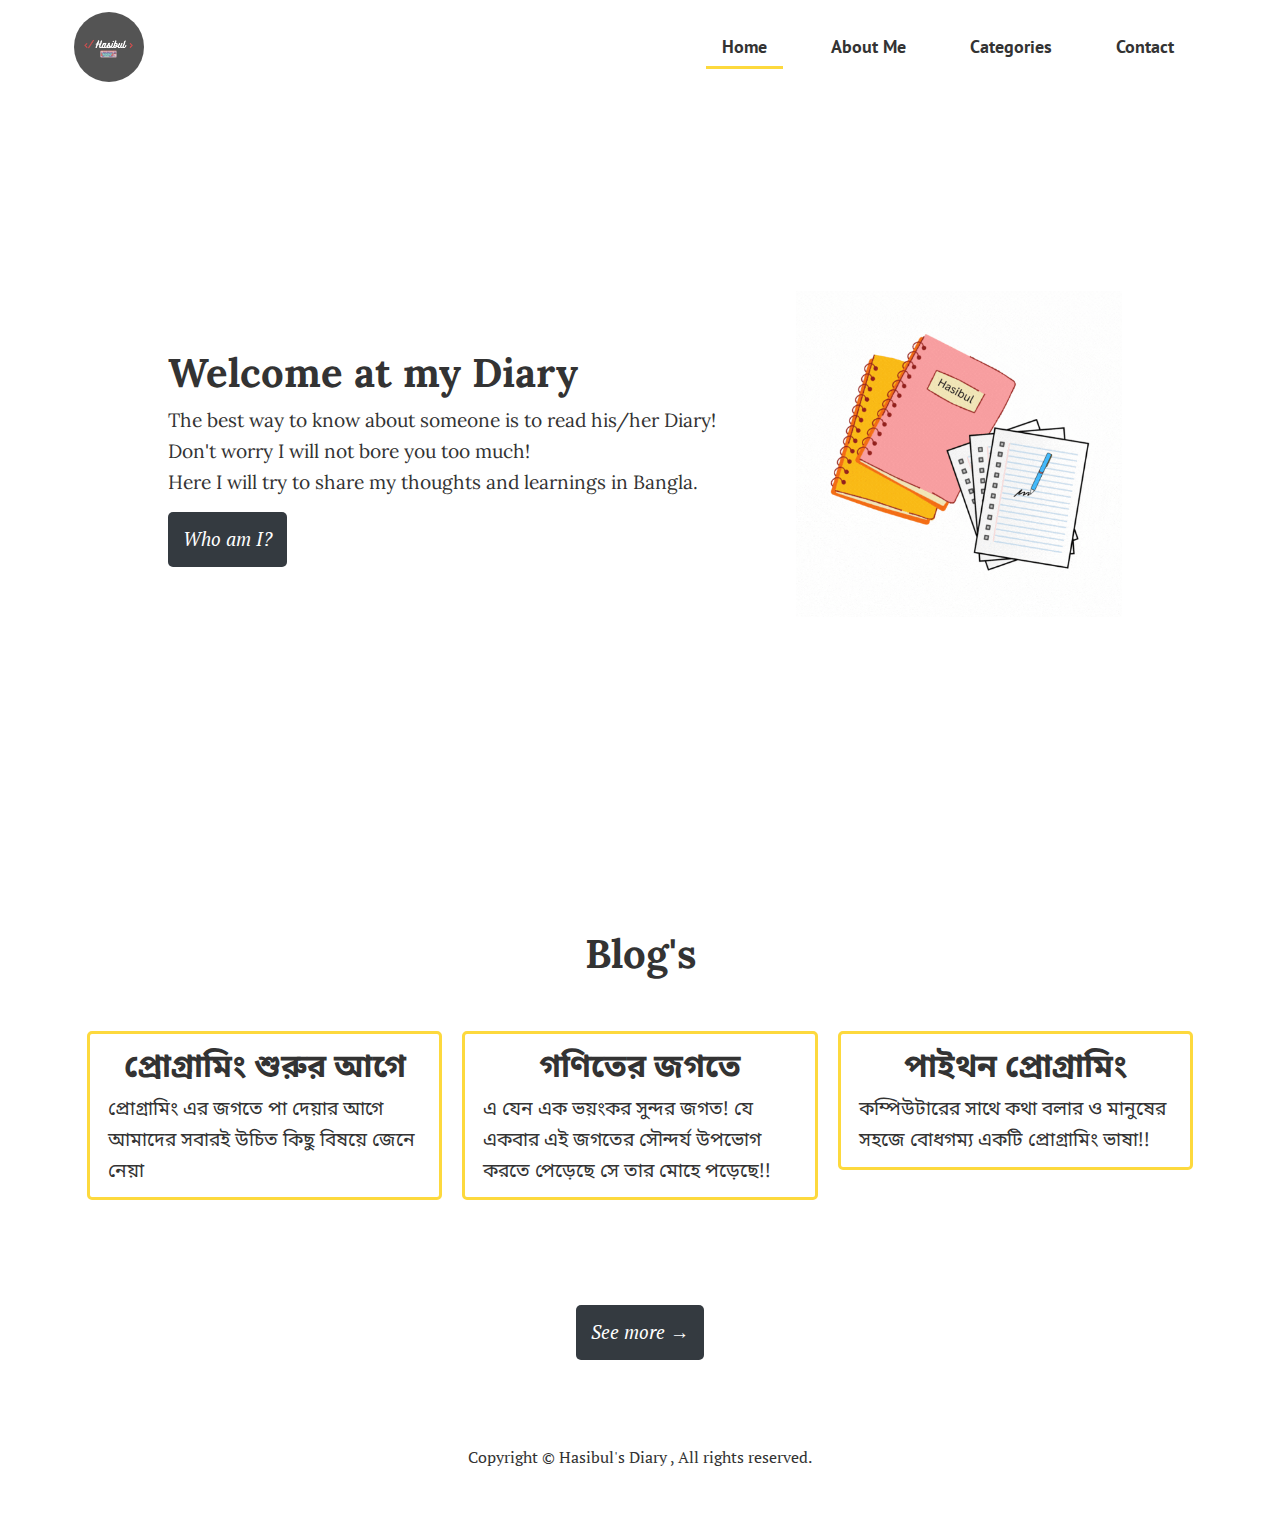
<file: index.html>
<html>
    <head>
        <meta charset="UTF-8">
        <meta http-equiv="X-UA-Compatible" content="IE=edge">
        <meta name="viewport" content="width=device-width, initial-scale=1.0">
        <title>Home | Hasibul's Diary</title>
        <link rel="shortcut icon" type="image" href="./img/general/home-fav-icon.png">
        <link rel="stylesheet" href="./css/general/style.css">
        <link rel="stylesheet" href="./css/general/navbar.css">
        <link rel="stylesheet" href="./css/general/home.css">
        <link rel="preconnect" href="https://fonts.googleapis.com">
        <link rel="preconnect" href="https://fonts.gstatic.com" crossorigin>
        <link href="https://fonts.googleapis.com/css2?family=PT+Sans:ital,wght@0,400;0,700;1,400;1,700&family=PT+Serif:ital,wght@0,400;0,700;1,400;1,700&display=swap" rel="stylesheet">
        <link href="https://fonts.googleapis.com/css2?family=Noto+Serif+Bengali:wght@300;400;500;700;800&display=swap" rel="stylesheet">
        <link href="https://fonts.googleapis.com/css2?family=Noto+Sans+Bengali:wght@300;400;700;800&display=swap" rel="stylesheet">
        <link href="https://fonts.googleapis.com/css2?family=Lora:ital,wght@1,400;1,600&display=swap" rel="stylesheet">
    </head>
    <body>
        <div class="wrapper">
            <header class="container san">
                <nav class="navbar">
                    <div class="home-logo">
                        <a href="./">
                            <img class="logo" src="./img/general/profile-logo.png" alt="Home logo">
                        </a>
                    </div>
                    <a href="#" class="navbar-toggle">
                        <span class="bar"></span>
                        <span class="bar"></span>
                        <span class="bar"></span>
                    </a>
                    <div class="navbar-links">
                        <ul>
                            <li class="nav-link">
                                <a class="hover active" href="./">Home</a>
                            </li>
                            <li class="nav-link">
                                <a class="hover" href="./about.html">About Me</a>
                            </li>
                            <li class="nav-link">
                                <a class="hover" href="./blogs/general/categories.html">Categories</a>
                            </li>
                            <li class="nav-link">
                                <a class="hover" href="./blogs/general/contact.html">Contact</a>
                            </li>
                        </ul>
                    </div>
                </nav>
            </header>
            <main class="container">
                <div class="hero-section">
                    <div class="block-1">
                        <h1 class="lora large">Welcome at my Diary</h1>
                        <p class="lora small">
                            The best way to know about someone is to read his/her Diary!
                            Don't worry I will not bore you too much!
                        </p>
                        <p class="lora small">Here I will try to share my thoughts and learnings in Bangla.</p>
                        <div class="button">
                            <a href="./about.html" class="serif small italic">Who am I?</a>
                        </div>
                    </div>
                    <div class="block-2">
                        <img class="diary-logo" src="./img/general/diary.gif" alt="My Diary Image">
                    </div>
                </div>
            </main>
            <section class="container center">
                <h2 class="lora large">Blog's</h2>
                <div class="categories">
                    <a href="./blogs/before-start/">
                        <div class="category-card">
                            <h1 class="san-bangla medium">প্রোগ্রামিং শুরুর আগে</h1>
                            <p class="san-bangla small">প্রোগ্রামিং এর জগতে পা দেয়ার আগে আমাদের সবারই উচিত কিছু বিষয়ে জেনে নেয়া</p>
                        </div>
                    </a>
                    <a href="./blogs/math/">
                        <div class="category-card">
                            <h1 class="san-bangla medium">গণিতের জগতে</h1>
                            <p class="san-bangla small">এ যেন এক ভয়ংকর সুন্দর জগত! যে একবার এই জগতের সৌন্দর্য উপভোগ করতে পেড়েছে সে তার মোহে পড়েছে!!</p>
                        </div>
                    </a>
                    <a href="">
                        <div class="category-card">
                            <h1 class="san-bangla medium">পাইথন প্রোগ্রামিং</h1>
                            <p class="san-bangla small">কম্পিউটারের সাথে কথা বলার ও মানুষের সহজে বোধগম্য একটি প্রোগ্রামিং ভাষা!!</p>
                        </div>
                    </a>
                </div>
                <div class="button">
                    <a href="./blogs/general/categories.html" class="serif small italic">See more &RightArrow;</a>
                </div>
                <div class="mb-4"></div>
            </section>
        </div>
        <footer class="footer serif">
            <p class="text-center">Copyright &copy; Hasibul's Diary , All rights reserved.</p>
        </footer>
        <script type="text/javascript" src="./js/app.js"></script>
    </body>
</html>
</file>
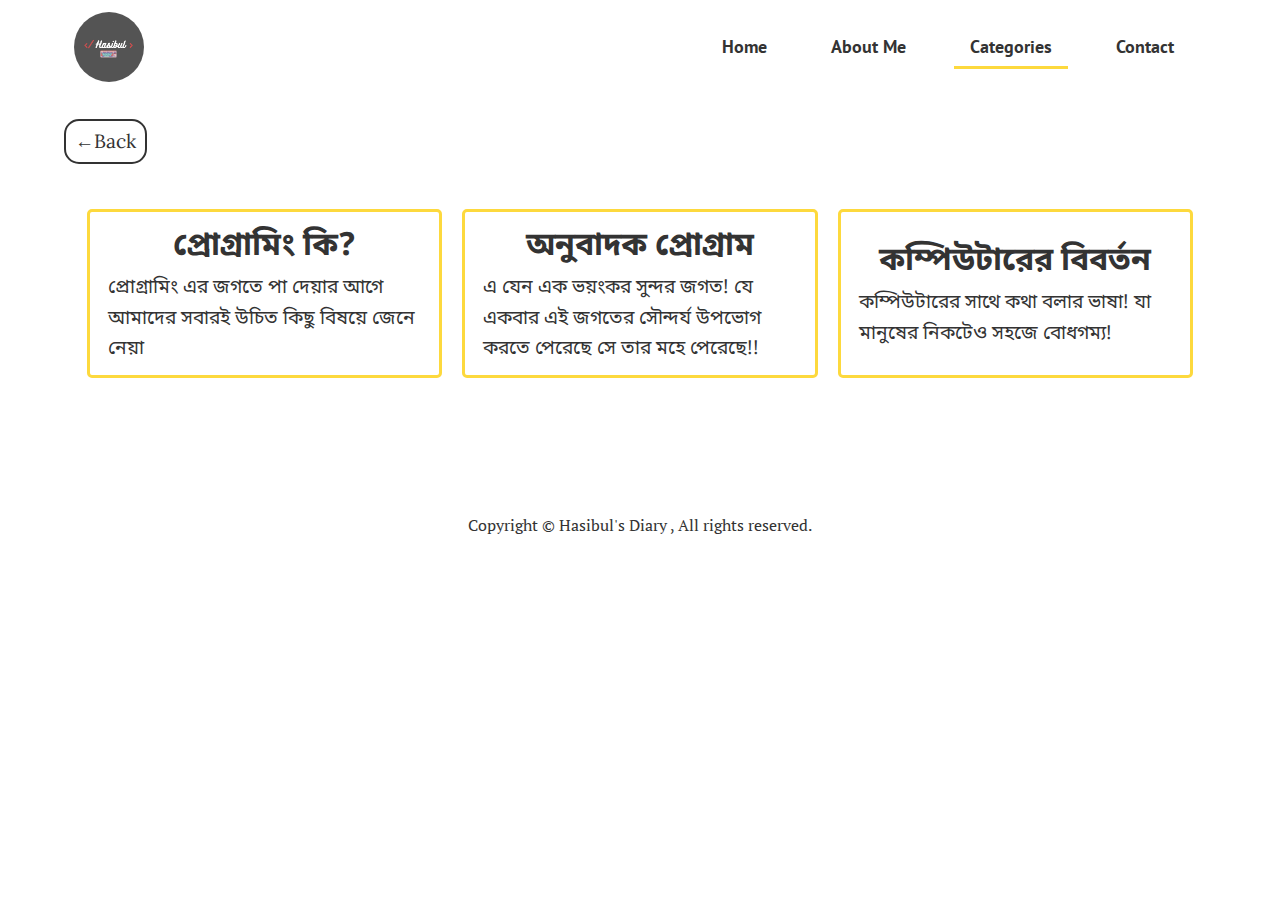
<file: blogs/before-start/index.html>
<html>
    <head>
        <meta charset="UTF-8">
        <meta http-equiv="X-UA-Compatible" content="IE=edge">
        <meta name="viewport" content="width=device-width, initial-scale=1.0">
        <title>Categories | Hasibul's Diary</title>
        <link rel="shortcut icon" type="image" href="../../img/general/home-fav-icon.png">
        <link rel="stylesheet" href="../../css/general/style.css">
        <link rel="stylesheet" href="../../css/general/navbar.css">
        <link rel="preconnect" href="https://fonts.googleapis.com">
        <link rel="preconnect" href="https://fonts.gstatic.com" crossorigin>
        <link href="https://fonts.googleapis.com/css2?family=PT+Sans:ital,wght@0,400;0,700;1,400;1,700&family=PT+Serif:ital,wght@0,400;0,700;1,400;1,700&display=swap" rel="stylesheet">
        <link href="https://fonts.googleapis.com/css2?family=Noto+Serif+Bengali:wght@300;400;500;700;800&display=swap" rel="stylesheet">
        <link href="https://fonts.googleapis.com/css2?family=Noto+Sans+Bengali:wght@300;400;700;800&display=swap" rel="stylesheet">
        <link href="https://fonts.googleapis.com/css2?family=Lora:ital,wght@1,400;1,600&display=swap" rel="stylesheet">
    </head>
    <body>
        <div class="wrapper">
            <header class="container san">
                <nav class="navbar">
                    <div class="home-logo">
                        <a href="../../">
                            <img class="logo" src="../../img/general/profile-logo.png" alt="Home logo">
                        </a>
                    </div>
                    <a href="#" class="navbar-toggle">
                        <span class="bar"></span>
                        <span class="bar"></span>
                        <span class="bar"></span>
                    </a>
                    <div class="navbar-links">
                        <ul>
                            <li class="nav-link">
                                <a class="hover" href="../../">Home</a>
                            </li>
                            <li class="nav-link">
                                <a class="hover" href="../../about.html">About Me</a>
                            </li>
                            <li class="nav-link">
                                <a class="hover active" href="../general/categories.html">Categories</a>
                            </li>
                            <li class="nav-link">
                                <a class="hover" href="../general/contact.html">Contact</a>
                            </li>
                        </ul>
                    </div>
                </nav>
            </header>
            <section class="container">
                <a href="../general/categories.html" class="small lora back">&leftarrow;Back</a>
                <div class="categories">
                    <div class="category-card">
                        <h1 class="san-bangla medium">প্রোগ্রামিং কি?</h1>
                        <p class="san-bangla small">প্রোগ্রামিং এর জগতে পা দেয়ার আগে আমাদের সবারই উচিত কিছু বিষয়ে জেনে নেয়া</p>
                    </div>
                    <div class="category-card">
                        <h1 class="san-bangla medium">অনুবাদক প্রোগ্রাম</h1>
                        <p class="san-bangla small">এ যেন এক ভয়ংকর সুন্দর জগত! যে একবার এই জগতের সৌন্দর্য উপভোগ করতে পেরেছে সে তার মহে পেরেছে!!</p>
                    </div>
                    <div class="category-card">
                        <h1 class="san-bangla medium">কম্পিউটারের বিবর্তন</h1>
                        <p class="san-bangla small">কম্পিউটারের সাথে কথা বলার ভাষা! যা মানুষের নিকটেও সহজে বোধগম্য!</p>
                    </div>
                </div>

            </section>
        </div>
        <footer class="footer serif">
            <p>Copyright &copy; Hasibul's Diary , All rights reserved.</p>
        </footer>

        <script type="text/javascript" src="../../js/app.js"></script>
    </body>
</html>
</file>
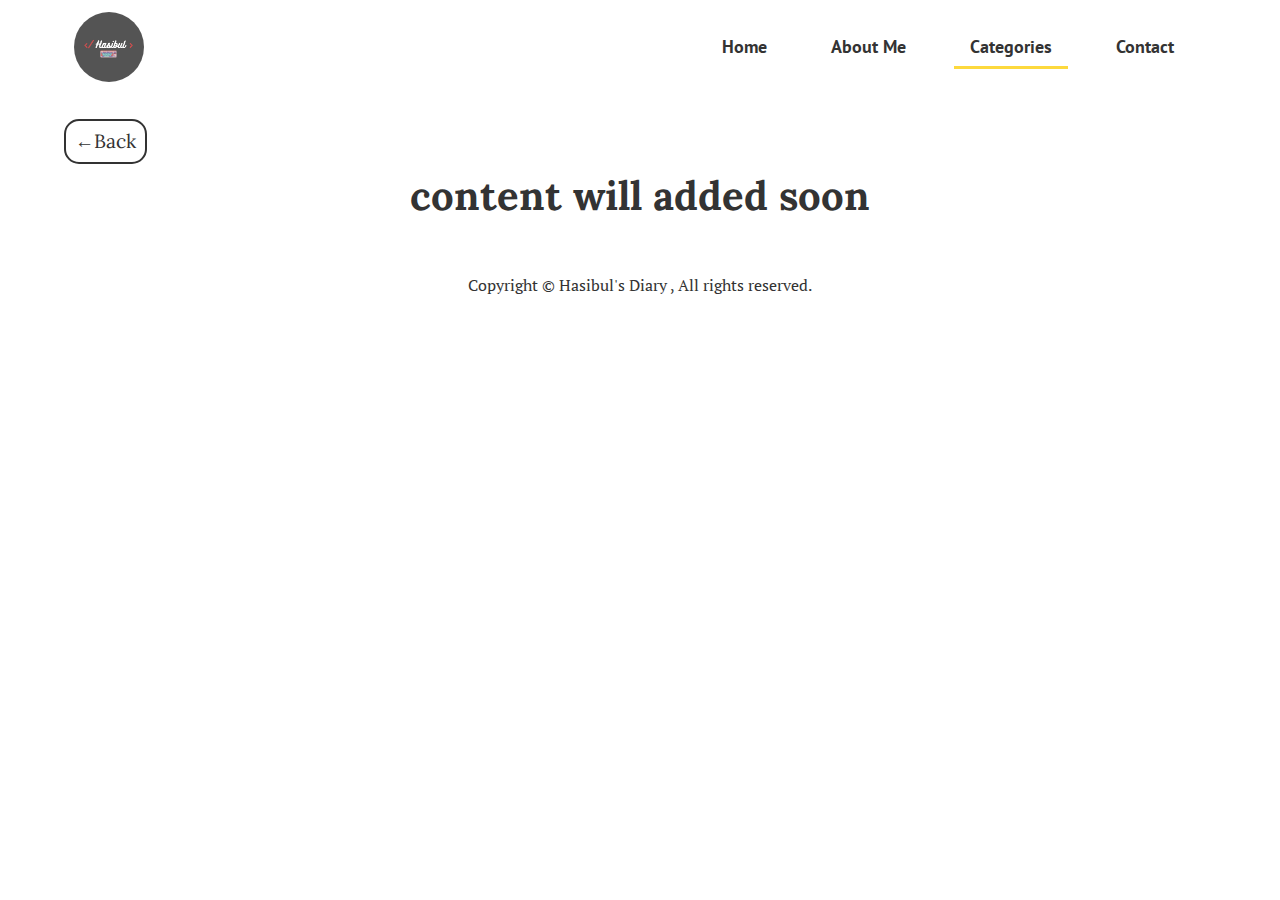
<file: blogs/math/index.html>
<html>
    <head>
        <meta charset="UTF-8">
        <meta http-equiv="X-UA-Compatible" content="IE=edge">
        <meta name="viewport" content="width=device-width, initial-scale=1.0">
        <title>Categories | Hasibul's Diary</title>
        <link rel="shortcut icon" type="image" href="../../img/general/home-fav-icon.png">
        <link rel="stylesheet" href="../../css/general/style.css">
        <link rel="stylesheet" href="../../css/general/navbar.css">
        <link rel="preconnect" href="https://fonts.googleapis.com">
        <link rel="preconnect" href="https://fonts.gstatic.com" crossorigin>
        <link href="https://fonts.googleapis.com/css2?family=PT+Sans:ital,wght@0,400;0,700;1,400;1,700&family=PT+Serif:ital,wght@0,400;0,700;1,400;1,700&display=swap" rel="stylesheet">
        <link href="https://fonts.googleapis.com/css2?family=Noto+Serif+Bengali:wght@300;400;500;700;800&display=swap" rel="stylesheet">
        <link href="https://fonts.googleapis.com/css2?family=Noto+Sans+Bengali:wght@300;400;700;800&display=swap" rel="stylesheet">
        <link href="https://fonts.googleapis.com/css2?family=Lora:ital,wght@1,400;1,600&display=swap" rel="stylesheet">
    </head>
    <body>
        <div class="wrapper">
            <header class="container san">
                <nav class="navbar">
                    <div class="home-logo">
                        <a href="../../">
                            <img class="logo" src="../../img/general/profile-logo.png" alt="Home logo">
                        </a>
                    </div>
                    <a href="#" class="navbar-toggle">
                        <span class="bar"></span>
                        <span class="bar"></span>
                        <span class="bar"></span>
                    </a>
                    <div class="navbar-links">
                        <ul>
                            <li class="nav-link">
                                <a class="hover" href="../../">Home</a>
                            </li>
                            <li class="nav-link">
                                <a class="hover" href="../../about.html">About Me</a>
                            </li>
                            <li class="nav-link">
                                <a class="hover active" href="../general/categories.html">Categories</a>
                            </li>
                            <li class="nav-link">
                                <a class="hover" href="../general/contact.html">Contact</a>
                            </li>
                        </ul>
                    </div>
                </nav>
            </header>
            <a href="../general/categories.html" class="small lora back">&leftarrow;Back</a>
            <h1 class="large lora text-center">content will added soon</h1>
        </div>
        <footer class="footer serif">
            <p>Copyright &copy; Hasibul's Diary , All rights reserved.</p>
        </footer>

        <script type="text/javascript" src="../../js/app.js"></script>
    </body>
</html>
</file>
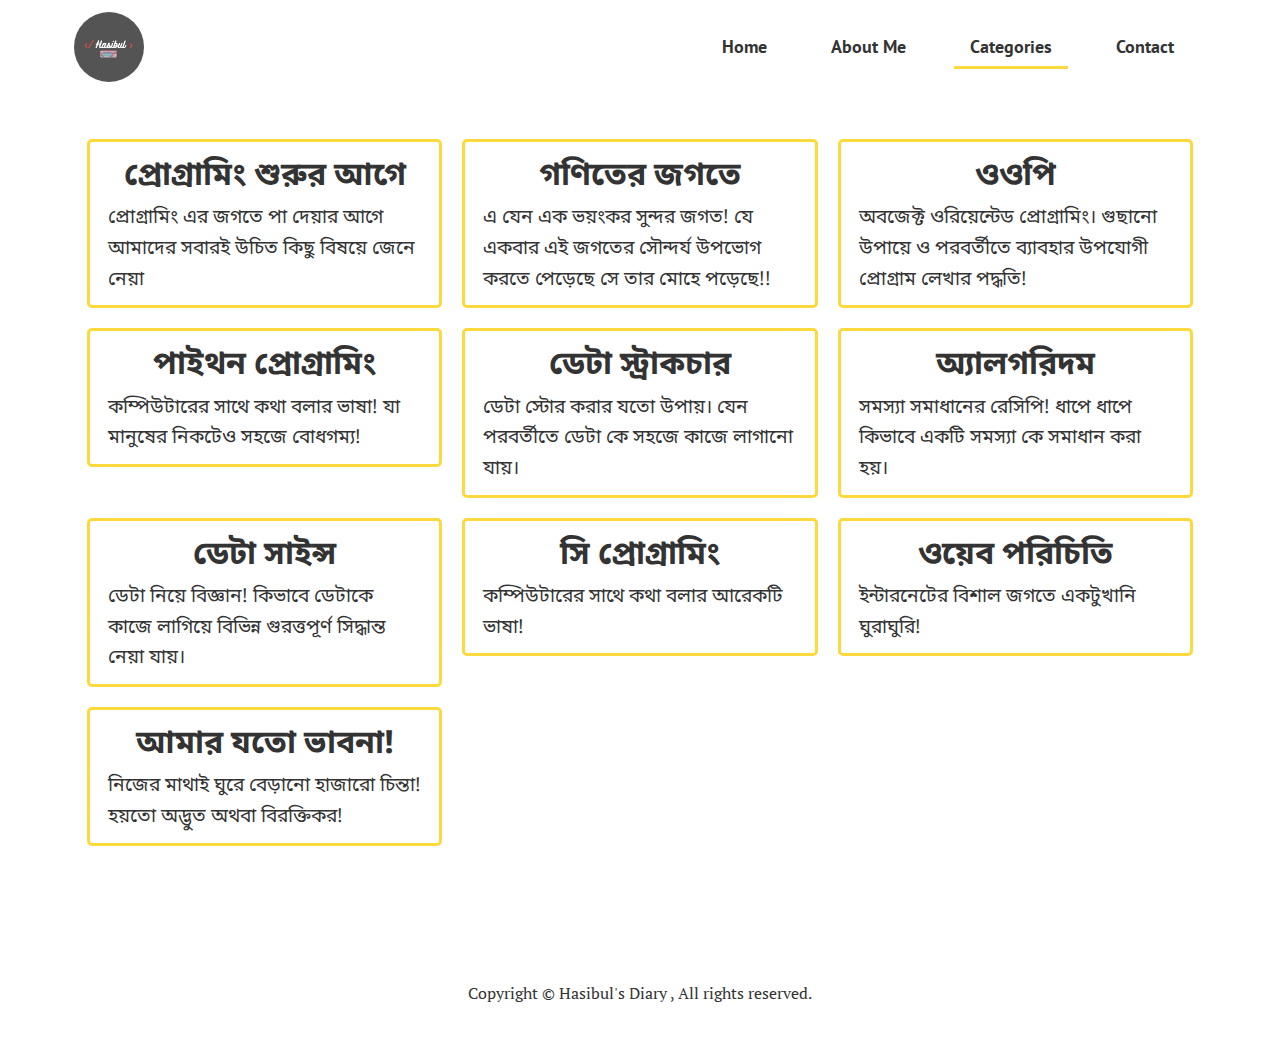
<file: blogs/general/categories.html>
<html>
    <head>
        <meta charset="UTF-8">
        <meta http-equiv="X-UA-Compatible" content="IE=edge">
        <meta name="viewport" content="width=device-width, initial-scale=1.0">
        <title>Categories | Hasibul's Diary</title>
        <link rel="shortcut icon" type="image" href="../../img/general/home-fav-icon.png">
        <link rel="stylesheet" href="../../css/general/style.css">
        <link rel="stylesheet" href="../../css/general/navbar.css">
        <link rel="preconnect" href="https://fonts.googleapis.com">
        <link rel="preconnect" href="https://fonts.gstatic.com" crossorigin>
        <link href="https://fonts.googleapis.com/css2?family=PT+Sans:ital,wght@0,400;0,700;1,400;1,700&family=PT+Serif:ital,wght@0,400;0,700;1,400;1,700&display=swap" rel="stylesheet">
        <link href="https://fonts.googleapis.com/css2?family=Noto+Serif+Bengali:wght@300;400;500;700;800&display=swap" rel="stylesheet">
        <link href="https://fonts.googleapis.com/css2?family=Noto+Sans+Bengali:wght@300;400;700;800&display=swap" rel="stylesheet">
    </head>
    <body>
        <div class="wrapper">
            <header class="container san">
                <nav class="navbar">
                    <div class="home-logo">
                        <a href="../../">
                            <img class="logo" src="../../img/general/profile-logo.png" alt="Home logo">
                        </a>
                    </div>
                    <a href="#" class="navbar-toggle">
                        <span class="bar"></span>
                        <span class="bar"></span>
                        <span class="bar"></span>
                    </a>
                    <div class="navbar-links">
                        <ul>
                            <li class="nav-link">
                                <a class="hover" href="../../">Home</a>
                            </li>
                            <li class="nav-link">
                                <a class="hover" href="../../about.html">About Me</a>
                            </li>
                            <li class="nav-link">
                                <a class="hover active" href="./categories.html">Categories</a>
                            </li>
                            <li class="nav-link">
                                <a class="hover" href="./contact.html">Contact</a>
                            </li>
                        </ul>
                    </div>
                </nav>
            </header>
            <section class="container">
                <div class="categories">
                    <a href="../before-start/">
                        <div class="category-card">
                            <h1 class="san-bangla medium">প্রোগ্রামিং শুরুর আগে</h1>
                            <p class="san-bangla small">প্রোগ্রামিং এর জগতে পা দেয়ার আগে আমাদের সবারই উচিত কিছু বিষয়ে জেনে নেয়া</p>
                        </div>
                    </a>
                    <a href="">
                        <div class="category-card">
                            <h1 class="san-bangla medium">গণিতের জগতে</h1>
                            <p class="san-bangla small">এ যেন এক ভয়ংকর সুন্দর জগত! যে একবার এই জগতের সৌন্দর্য উপভোগ করতে পেড়েছে সে তার মোহে পড়েছে!!</p>
                        </div>
                    </a>
                    <a href="">
                        <div class="category-card">
                            <h1 class="san-bangla medium">ওওপি</h1>
                            <p class="san-bangla small">অবজেক্ট ওরিয়েন্টেড প্রোগ্রামিং। গুছানো উপায়ে ও পরবর্তীতে ব্যাবহার উপযোগী প্রোগ্রাম লেখার পদ্ধতি!</p>
                        </div>
                    </a>
                    <a href="">
                        <div class="category-card">
                            <h1 class="san-bangla medium">পাইথন প্রোগ্রামিং</h1>
                            <p class="san-bangla small">কম্পিউটারের সাথে কথা বলার ভাষা! যা মানুষের নিকটেও সহজে বোধগম্য!</p>
                        </div>
                    </a>
                    <a href="">
                        <div class="category-card">
                            <h1 class="san-bangla medium">ডেটা স্ট্রাকচার</h1>
                            <p class="san-bangla small">ডেটা স্টোর করার যতো উপায়। যেন পরবর্তীতে ডেটা কে সহজে কাজে লাগানো যায়।</p>
                        </div>
                    </a>
                    <a href="">
                        <div class="category-card">
                            <h1 class="san-bangla medium">অ্যালগরিদম</h1>
                            <p class="san-bangla small">সমস্যা সমাধানের রেসিপি! ধাপে ধাপে কিভাবে একটি সমস্যা কে সমাধান করা হয়।</p>
                        </div>
                    </a>
                    <a href="">
                        <div class="category-card">
                            <h1 class="san-bangla medium">ডেটা সাইন্স</h1>
                            <p class="san-bangla small">ডেটা নিয়ে বিজ্ঞান! কিভাবে ডেটাকে কাজে লাগিয়ে বিভিন্ন গুরত্তপূর্ণ সিদ্ধান্ত নেয়া যায়।</p>
                        </div>
                    </a>
                    <a href="">
                        <div class="category-card">
                            <h1 class="san-bangla medium">সি প্রোগ্রামিং</h1>
                            <p class="san-bangla small">কম্পিউটারের সাথে কথা বলার আরেকটি ভাষা!</p>
                        </div>
                    </a>
                    <a href="">
                        <div class="category-card">
                            <h1 class="san-bangla medium">ওয়েব পরিচিতি</h1>
                            <p class="san-bangla small">ইন্টারনেটের বিশাল জগতে একটুখানি ঘুরাঘুরি!</p>
                        </div>
                    </a>
                    <a href="">
                        <div class="category-card">
                            <h1 class="san-bangla medium">আমার যতো ভাবনা!</h1>
                            <p class="san-bangla small">নিজের মাথাই ঘুরে বেড়ানো হাজারো চিন্তা! হয়তো অদ্ভুত অথবা বিরক্তিকর!</p>
                        </div>
                    </a>
                </div>
            </section>
        </div>
        <footer class="footer serif">
            <p class="text-center">Copyright &copy; Hasibul's Diary , All rights reserved.</p>
        </footer>

        <script type="text/javascript" src="../../js/app.js"></script>
    </body>
</html>
</file>
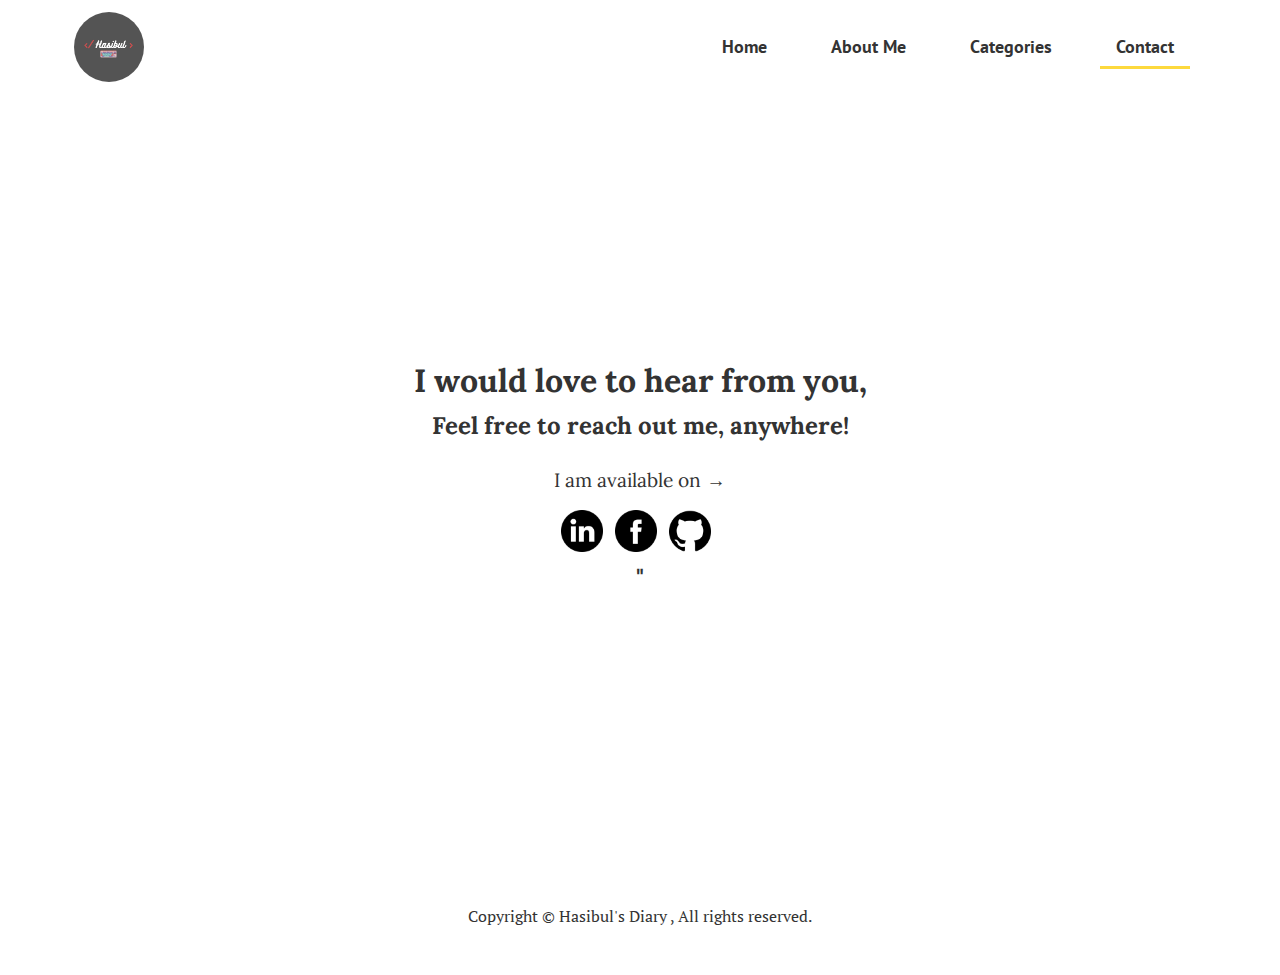
<file: blogs/general/contact.html>
<html>
    <head>
        <meta charset="UTF-8">
        <meta http-equiv="X-UA-Compatible" content="IE=edge">
        <meta name="viewport" content="width=device-width, initial-scale=1.0">
        <title>Contact | Hasibul's Diary</title>
        <link rel="shortcut icon" type="image" href="../../img/general/home-fav-icon.png">
        <link rel="stylesheet" href="../../css/general/style.css">
        <link rel="stylesheet" href="../../css/general/navbar.css">
        <link rel="stylesheet" href="../../css/general/contact.css">
        <link rel="preconnect" href="https://fonts.googleapis.com">
        <link rel="preconnect" href="https://fonts.gstatic.com" crossorigin>
        <link href="https://fonts.googleapis.com/css2?family=PT+Sans:ital,wght@0,400;0,700;1,400;1,700&family=PT+Serif:ital,wght@0,400;0,700;1,400;1,700&display=swap" rel="stylesheet">
        <link href="https://fonts.googleapis.com/css2?family=Lora:ital,wght@1,400;1,600&display=swap" rel="stylesheet">
    </head>
    <body>
        <div class="wrapper">
            <header class="container san">
                <nav class="navbar">
                    <div class="home-logo">
                        <a href="../../">
                            <img class="logo" src="../../img/general/profile-logo.png" alt="Home logo">
                        </a>
                    </div>
                    <a href="#" class="navbar-toggle">
                        <span class="bar"></span>
                        <span class="bar"></span>
                        <span class="bar"></span>
                    </a>
                    <div class="navbar-links">
                        <ul>
                            <li class="nav-link">
                                <a class="hover" href="../../">Home</a>
                            </li>
                            <li class="nav-link">
                                <a class="hover" href="../../about.html">About Me</a>
                            </li>
                            <li class="nav-link">
                                <a class="hover" href="./categories.html">Categories</a>
                            </li>
                            <li class="nav-link">
                                <a class="hover active" href="./contact.html">Contact</a>
                            </li>
                        </ul>
                    </div>
                </nav>
            </header>
            <main class="container contact lora text-center">
                <h1>I would love to hear from you,</h1>
                <h2>Feel free to reach out me, anywhere!</h2>
                <div class="options">
                    <p class="small">I am available on &RightArrow;</p>
                    <div class="media">
                        <a href="https://www.linkedin.com/in/hasibull/">
                            <img class="icon" src="../../img/icon/linkedin.png" alt="">
                        </a>
                        <a href="https://www.facebook.com/mohammadhasibulislam.islam.7">
                            <img class="icon" src="../../img/icon/facebook.png" alt="">
                        </a>
                        <a href="https://github.com/Hasibull">
                            <img class="icon" src="../../img/icon/github.png" alt="">
                        </a>
                    </div>
                </div>
                <div class="quote">
                    <blockquote>
                        <h2>"</h2>
                    </blockquote>
                </div>
            </main>
        </div>

        <footer class="footer serif">
            <p class="text-center">Copyright &copy; Hasibul's Diary , All rights reserved.</p>
        </footer>

        <script type="text/javascript" src="../../js/app.js"></script>
    </body>
</html>
</file>
<file: css/general/style.css>
/* ------------------------------------------ */
/* General styling */
/* ------------------------------------------ */

* {
    margin: 0;
    padding: 0;
    box-sizing: border-box;
}

body {
    width: 100%;
    font-weight: 400;
    line-height: 1.6;
    color: #333333;
    user-select: none;
}

.wrapper {
    max-width: 90%;
    margin: 0 auto;
}

.container {
    max-width: 100%;
    margin: 0 auto;
}

.flexing {
    max-width: 100%;
    display: flex;
    align-items: center;
    justify-content: space-around;
}

.left {
    width: 48%;
}

.right {
    width: 40%;
    text-align: center;
}

.footer {
    display: flex;
    flex-direction: column;
    align-items: center;
    justify-content: center;
    margin-top: 40px;
    margin-bottom: 40px;
    padding: 5px 20px;
}

a {
    text-decoration: none;
    color: #333333;
}
/* ------------------------------------------ */
/* Text styling */
/* ------------------------------------------ */

.san {
    font-family: 'PT Sans', sans-serif;
}

.serif {
    font-family: 'PT Serif', serif;
}

.lora {
    font-family: 'Lora', serif;
}

.san-bangla {
    font-family: 'Noto Sans Bengali', sans-serif;
}

.serif-bangla {
    font-family: 'Noto Serif Bengali', serif;
}

.large {
    font-size: 2.5rem;
}

.medium {
    font-size: 2rem;
}

.small {
    font-size: 1.2rem;
    font-weight: 400;
}

.italic {
    font-style: italic;
}

/* ------------------------------------------ */
/* Components styling */
/* ------------------------------------------ */

.button {
    margin-top: 15px;
    /* display: inline; */
    width: fit-content;
    padding: 12px 15px;
    background-color: #343A40;
    border-radius: 5px;
}

.button a {
    text-decoration: none;
    color: #fff;
}

.categories {
    padding-top: 5vh;
    padding-bottom: 10vh;
    padding-left: 2%;
    padding-right: 2%;
    border-radius: 10px;
    display: grid;
    grid-template-columns: 1fr 1fr 1fr;
    column-gap: 20px;
    row-gap: 20px;
}
.category-card {
    width: fit-content;
    padding: 10px 18px;
    border: 3px solid #FDD93D;
    border-radius: 5px;
    display: flex;
    flex-direction: column;
    align-items: center;
    justify-content: center;
}

.category-card:hover {
    box-shadow: 0 0 40px #FDD93D;
}

.hover {
    padding: 0 8px;
}

.hover::after {
    content: "";
    position: absolute;
    height: 3px;
    width: 0;
    background-color: #FDD93D;
    left: 0;
    bottom: -8px;
    transition: 0.3s;
}
.hover:hover:after {
    width: 100%;
}

.active::after {
    content: "";
    position: absolute;
    height: 3px;
    width: 100%;
    background-color: #FDD93D;
    left: 0;
    bottom: -8px;
}

.center {
    display: flex;
    flex-direction: column;
    align-items: center;
    justify-content: center;
    margin-bottom: 15px;
}

.line {
    border-bottom: 2px solid #FDD93D;
}

.mt-1 {
    margin-top: 10px;
}

.mt-2 {
    margin-top: 20px;
}

.mt-3 {
    margin-top: 30px;
}

.mb-3 {
    margin-bottom: 30px;
}

.mb-4 {
    margin-bottom: 40px;
}

.back {
    display: inline-block;
    margin-top: 25px;
    padding: 5px 9px;
    transition: 0.4s;
    border: 2px solid #333333;
    border-radius: 15px;
}

.back:hover {
    border: 2px solid #FDD93D;
    border-radius: 15px;
    box-shadow: 0 0 10px #FDD93D;
}

.text-center {
    text-align: center;
}

.text-left {
    text-align: left;
}

/* ------------------------------------------ */
/* Responsive styling */
/* ------------------------------------------ */

@media (max-width: 880px) {
    .categories {
        grid-template-columns: 1fr 1fr;
    }
}

@media (max-width: 680px) {
    .categories {
        grid-template-columns: 1fr;
    }
}

@media (min-width: 1380px) {
    .wrapper {
        max-width: 80%;
    }
    .container {
        max-width: 1200px;
    }
}
</file>
<file: css/general/navbar.css>
* {
    margin: 0;
    padding: 0;
    box-sizing: border-box;
}

header {
    position: sticky;
    top: 0;
}

.navbar {
    width: 100%;
    position: relative;
    display: flex;
    align-items: center;
    justify-content: space-between;
    background-color: #fff;
    padding: 12px 10px;
}

.navbar ul {
    display: flex;
}

.nav-link {
    position: relative;
    list-style: none;
    margin: 1rem;
}

.navbar ul li a{
    text-decoration: none;
    font-size: 1.1rem;
    color: #333333;
    font-weight: 700;
    padding: 1rem;
}

.home-logo .logo{
    height: 70px;
    width: 70px;
    border-radius: 50%;
    transition: 0.6s;
}

.navbar-toggle {
    width: 30px;
    height: 21px;
    position: absolute;
    top: 1.6rem;
    right: 1rem;
    display: none;
    flex-direction: column;
    align-items: center;
    justify-content: space-between;
}

.navbar-toggle .bar {
    height: 3px;
    width: 100%;
    background-color: #333333;
    border-radius: 10px;
}

.sticky {
    position: -webkit-sticky;
    position: sticky;
    top: 0;
    box-shadow: 0px 5px rgb(230, 230, 230);
}

/* ------------------------------------------ */
/* Responsive styling */
/* ------------------------------------------ */

@media (max-width: 980px) {
    .navbar-toggle {
        display: flex;
    }

    .navbar-links {
        display: none;
        width: 100%;
        position: absolute;
        top: 85px;
        left: 0;
        background-color: #fff;
    }
    
    .navbar {
        flex-direction: column;
        align-items: flex-start;
    }

    .navbar-links ul {
        width: 100%;
        flex-direction: column;
        align-items: center;
    }

    .navbar-links.open {
        display: flex;
    }
}
</file>
<file: css/general/home.css>
/* ------------------------------------------ */
/* General styling */
/* ------------------------------------------ */

* {
    margin: 0;
    padding: 0;
    box-sizing: border-box;
}

.hero-section {
    /* background-color: #FDD93D; */
    height: 80vh;
    margin-bottom: 12vh;
    padding-top: 10vh;
    padding-bottom: 10vh;
    padding-left: 9%;
    padding-right: 5%;
    border-radius: 15px;
    display: grid;
    grid-template-columns: 4fr 2.5fr;
    grid-column-gap: 5%;
    align-items: center;
}

.diary-logo{
    max-width: 90%;
    /* border-radius: 50%; */
}

/* ------------------------------------------ */
/* Responsive styling */
/* ------------------------------------------ */

@media (max-width: 680px) {
    .hero-section {
        height: 90vh;
        padding-left: 12%;
        padding-right: 12%;
        grid-template-columns: 1fr;
    }

    .profile-logo {
        max-width: 100%;
        margin-top: 50px;
    }
}
</file>
<file: css/general/contact.css>
.contact {
    height: 85vh;
    display: flex;
    flex-direction: column;
    align-items: center;
    justify-content: center;
}

.options {
    margin-top: 20px;
    display: flex;
    flex-direction: column;
    align-items: center;
}

a {
    text-decoration: none;
}

.media {
    margin-top: 14px;
}

.icon {
    height: 42px;
    width: 42px;
    margin-right: 8px;
}
</file>
